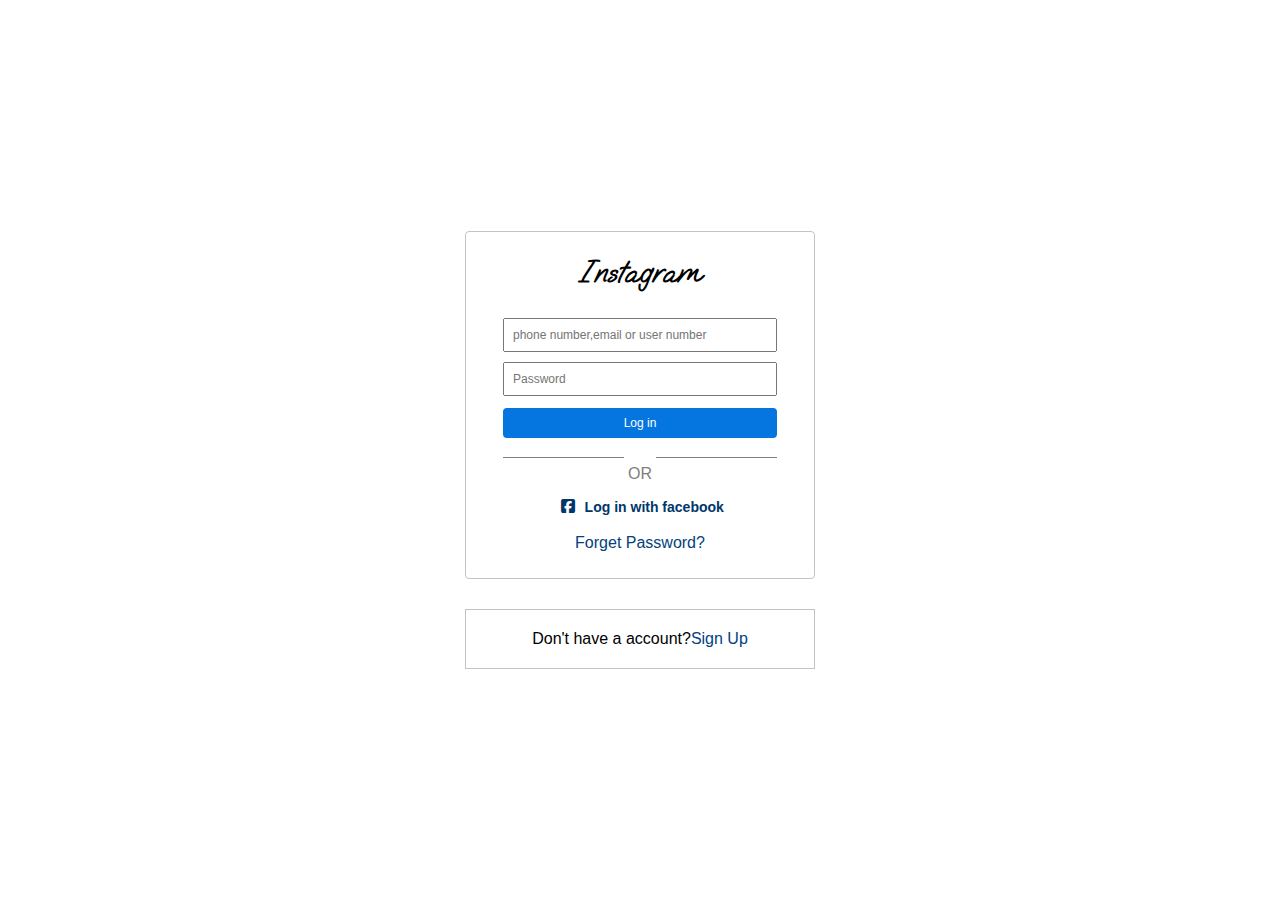
<file: index.html>
<!DOCTYPE html>
<html lang="en">
<head>
    <meta charset="UTF-8">
    <meta name="viewport" content="width=device-width, initial-scale=1.0">
    <title>FORM</title>
    <link rel="stylesheet" href="index.css">
    <link rel="stylesheet" href="https://cdnjs.cloudflare.com/ajax/libs/font-awesome/6.5.0/css/all.min.css">
</head>
<body>
  <!-- <div class="container">
    <div class="content">
      <i style="background-image: url(&quot;https://static.cdninstagram.com/rsrc.php/v3/yS/r/ajlEU-wEDyo.png&quot;); background-position: 0px -52px; background-size: auto; width: 175px; height: 51px; background-repeat: no-repeat; display: inline-block;" role="img" class="" aria-label="Instagram" data-visualcompletion="css-img"></i>
      <form class="content__form">
        <div class="content__inputs">
          <label>
            <input required="" type="text">
            <span>Phone number, username, or email</span>
          </label>
          <label>
            <input required="" type="password">
            <span>Password</span>
          </label>
        </div>
        <button>Log In</button>
      </form>
      <div class="content__or-text">
        <span></span>
        <span>OR</span>
        <span></span>
      </div>
      <div class="content__forgot-buttons">
        <button>
          <span>
            <svg class="" xml:space="preserve" style="enable-background:new 0 0 512 512" viewBox="0 0 408.788 408.788" y="0" x="0" height="512" width="512" xmlns:xlink="http://www.w3.org/1999/xlink" version="1.1" xmlns="http://www.w3.org/2000/svg">
              <g>
                <path class="" data-original="#475993" fill="#475993" d="M353.701 0H55.087C24.665 0 .002 24.662.002 55.085v298.616c0 30.423 24.662 55.085 55.085 55.085h147.275l.251-146.078h-37.951a8.954 8.954 0 0 1-8.954-8.92l-.182-47.087a8.955 8.955 0 0 1 8.955-8.989h37.882v-45.498c0-52.8 32.247-81.55 79.348-81.55h38.65a8.955 8.955 0 0 1 8.955 8.955v39.704a8.955 8.955 0 0 1-8.95 8.955l-23.719.011c-25.615 0-30.575 12.172-30.575 30.035v39.389h56.285c5.363 0 9.524 4.683 8.892 10.009l-5.581 47.087a8.955 8.955 0 0 1-8.892 7.901h-50.453l-.251 146.078h87.631c30.422 0 55.084-24.662 55.084-55.084V55.085C408.786 24.662 384.124 0 353.701 0z"></path>
              </g>
            </svg>
          </span>
          <span>Log in with Facebook</span>
        </button>
        <button>Forgot password?</button>
      </div>
    </div>
  </div> -->



  <div class="container">
    <div class="centre">
      <div class="header">
        <h1>Instagram</h1>
      </div>
      <div class="inputelement">
        <input type="text" placeholder="phone number,email or user number" class="inputtext">
        
          <input type="text" placeholder="Password" class="inputtext">
            <input type="submit" value="Log in" class="inputButton">
            <div class="line">
              <span class="arrow"></span>
              <span class="content">OR</span>
              <span class="arrow"></span>

            </div>
            <div class="social-icone">
              <i class="fab fa-facebook-square"></i>
              <span>Log in with facebook</span>
            </div>
            <div class="forgetpassword">Forget Password?</div>
        
      </div>

    </div>
    <div class="footer">
      <p>Don't have a account?<span>Sign Up</span></p>
    </div>
  </div>
</body>
</html>
</file>
<file: index.css>
/* .content i {
  margin-bottom: 41px;
}

.container {
  width: 100%;
  height: 100vh;
  display: flex;
  flex-direction: column;
  justify-content: center;
  align-items: center;
   border-radius: 2px;
  padding: 50px 40px 20px 40px;
  box-sizing: border-box;
  font-family: sans-serif;
  color: #737373;
  border: 1px solid rgb(195, 195, 195);
  text-align: center;
  background: white; 
}
.container svg {
  width: 16px;
  height: auto;
}
.content__form {
  display: flex;
  flex-direction: column;
  row-gap: 14px;
}
.content__inputs {
  display: flex;
  flex-direction: column;
  row-gap: 8px;
}
.content__form label {
  border: 1px solid rgb(195, 195, 195);
  display: flex;
  align-items: center;
  position: relative;
  min-width: 200px;
  height: 30px;
  background: rgb(250, 250, 250);
  border-radius: 4px;
}
.content__form span {
  position: absolute;
  text-overflow: ellipsis;
  transform-origin: left;
  font-size: 14px;
  left: 10px;
  pointer-events: none;
  transition: transform ease-out .1s
}

.content__form input {
  width: 10%;
  background: inherit;
  border: 0;
  outline: none;
  padding: 7px 8px 7px 8px;
  text-overflow: ellipsis;
  font-size: 16px;
  vertical-align: middle;
}

.content__form input:valid+span {
  transform: scale(calc(10 / 12)) translateY(-10px);
}

.content__form input:valid {
  padding: 14px 0 2px 8px;
  font-size: 12px;
}

.content__or-text {
  display: flex;
  justify-content: space-between;
  align-items: center;
  text-transform: uppercase;
  font-size: 13px;
  column-gap: 18px;
  margin-top: 18px;
}

.content__or-text span:nth-child(3),
.content__or-text span:nth-child(1) {
  display: block;
  width: 100%;
  height: 1px;
  background-color: rgb(219, 219, 219);
}

.content__forgot-buttons {
  display: flex;
  flex-direction: column;
  margin-top: 20px;
  row-gap: 20px;
}

.content__forgot-buttons button {
  display: flex;
  justify-content: center;
  align-items: center;
  column-gap: 8px;
  background: none;
  border: none;
  cursor: pointer;
  font-size: 12px;
  color: #00376b;
}
 .content__forgot-buttons button:first-child {
  color: #385185;
  font-size: 14px;
  font-weight: 800;
} 

.content__form button {
  background: rgb(0, 149, 246);
  color: white;
  border: none;
  border-radius: 2px;
  font-weight: 700;
  font-size: 14px;
  padding: 7px 16px;
  cursor: pointer;
}

.content__form button:hover {
  background: rgb(24, 119, 242);
}

.content__form button:active:not(:hover) {
  background: rgb(0, 149, 246);
  opacity: .7;
} */



/* Place in your CSS file at the top of the document */

@import url('https://fonts.googleapis.com/css2?family=Oooh+Baby:wght@400&display=swap');



*{
  margin: 0;
  padding: 0;
  box-sizing: border-box;
  font-family: sans-serif
}
.container{
  width: 100%;
  height: 100vh;
  display: flex;
  flex-direction: column;
  justify-content: center;
  align-items: center;
}
.centre{
  width: 350px;
  border: 1px solid rgb(195,195,195);
  border-radius: 4px;
}
.centre .header{
  display: flex;
  justify-content: center;
  margin-top: 20px;
  margin-bottom: 17px;
}
.centre .header h1{
 font-family: 'Oooh Baby', cursive;
 font-weight: bold;
}
.centre .inputelement{
  display: flex;
  flex-direction: column;
  margin: 0px 37px 0px 37px ;
}
.inputelement .inputtext{
  padding: 8px;
  font-size: 12px;
  margin-top: 10px ;
}
.inputtext:focus{
  outline: gray;
}
.inputButton{
  background-color: rgb(5,117,223);
  color: white;
  font-size: 12px;
  padding: 8px;
  border-radius: 4px;
  margin-bottom: 12px;
  margin-top: 12px;
  border: none;
}
.line{
  display: flex;
  margin-top: 7px;
}
.arrow{
  background-color: gray;
  height: 1px;
  width: 140px;
}
.content{
  color: gray;
  margin-top: 8px;
  margin-left: 4px;
  margin-right: 4px;
}
.social-icone{
  margin: auto;
  margin-top: 10px;
  margin-bottom: 15px;
}
.fab{
  padding: 5px;
  color: rgb(0,55,107);
}
.social-icone span{
  color: rgb(0,55,107);
  font-size: 14px;
  font-weight: 800;
}
.forgetpassword{
  margin: auto;
  color: rgb(3,66,124);
  margin-bottom: 26px;
}
.footer{
  margin-top: 30px;
  border: 1px solid rgb(195,195,195);
  padding: 20px;
  width: 350px;
  text-align: center;
}
.footer span{
  color: rgb(0,66,128);
  font-weight: 400;
}
</file>
